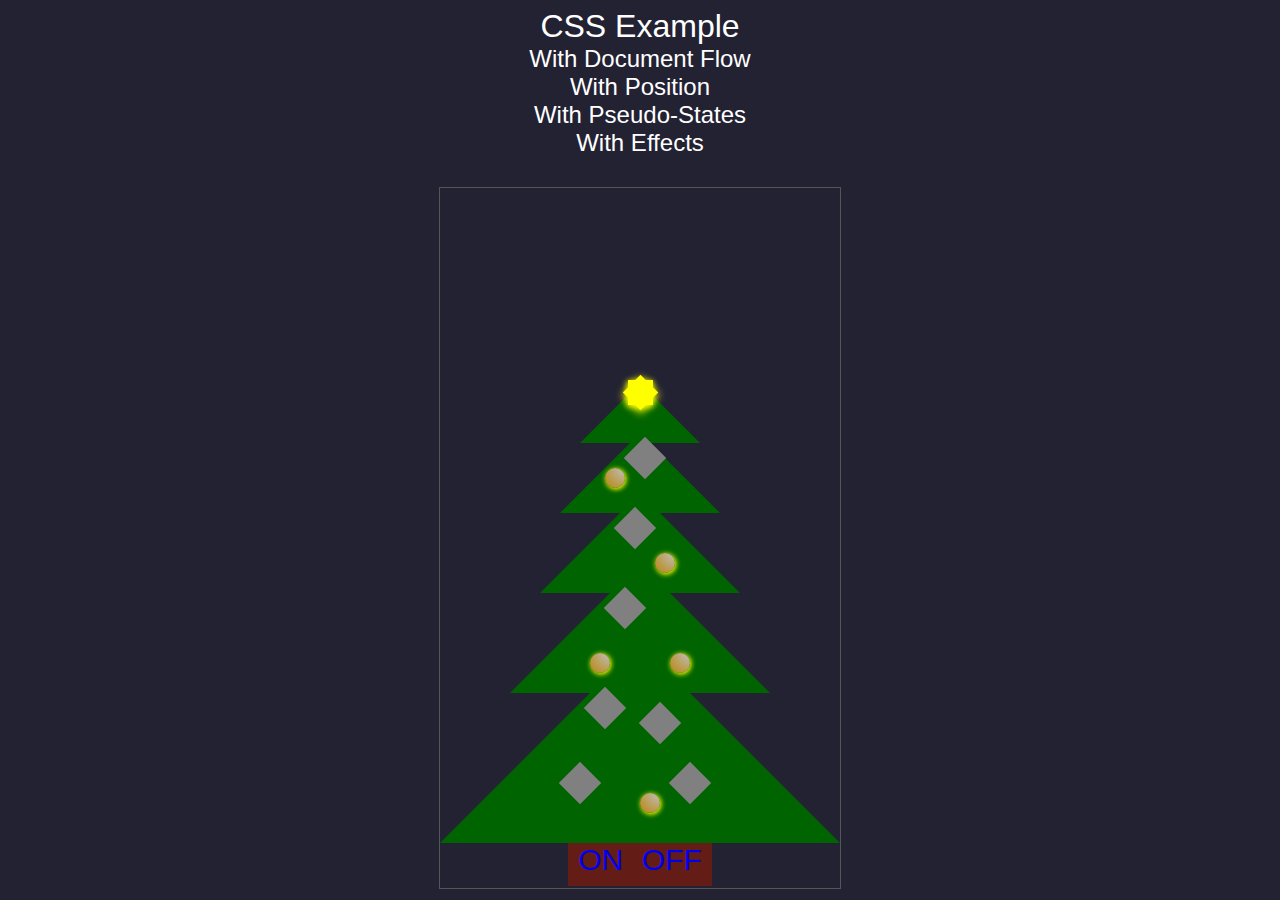
<file: christmas tree/index.html>
<!DOCTYPE html>
<html lang="en">
<head>
    <meta charset="UTF-8">
    <title>Christmas Tree | CSS</title>
    <link rel="stylesheet" href="style.css">
    
</head>
<body>
    <h1>CSS Example</h1>
    <h2>With Document Flow</h2>
    <h2>With Position</h2>
    <h2>With Pseudo-States</h2>
    <h2>With Effects</h2>

    <div class="tree" id="l-1">
        <div>
          <div id="star"></div>
        </div>
       
        <div>
            <div class="lights"></div>
            <div class="ball">2</div>
        </div>

        <div>
            <div class="ball">2</div>
            <div class="lights"></div>
        </div>

        <div>4 <!--parent:4 | static + flow-->
            <div class="ball">1</div>
             <!--child:1 | absolute - flow  (by default isi masoara coordonatele de la fereastra)-->
             <div class="ball">2</div>
             <div class="lights"></div>
        </div>

        <div>
            <div class="ball">2</div>
            
            <div class="lights"></div>
            <div class="lights"></div>
            <div class="lights"></div>
            <div class="lights"></div>
        </div>
        <a href="#l-1" class="on-switch">ON</a>
        <a href="#" class="on-switch">OFF</a>

    </div>
</body>
</html>
</file>
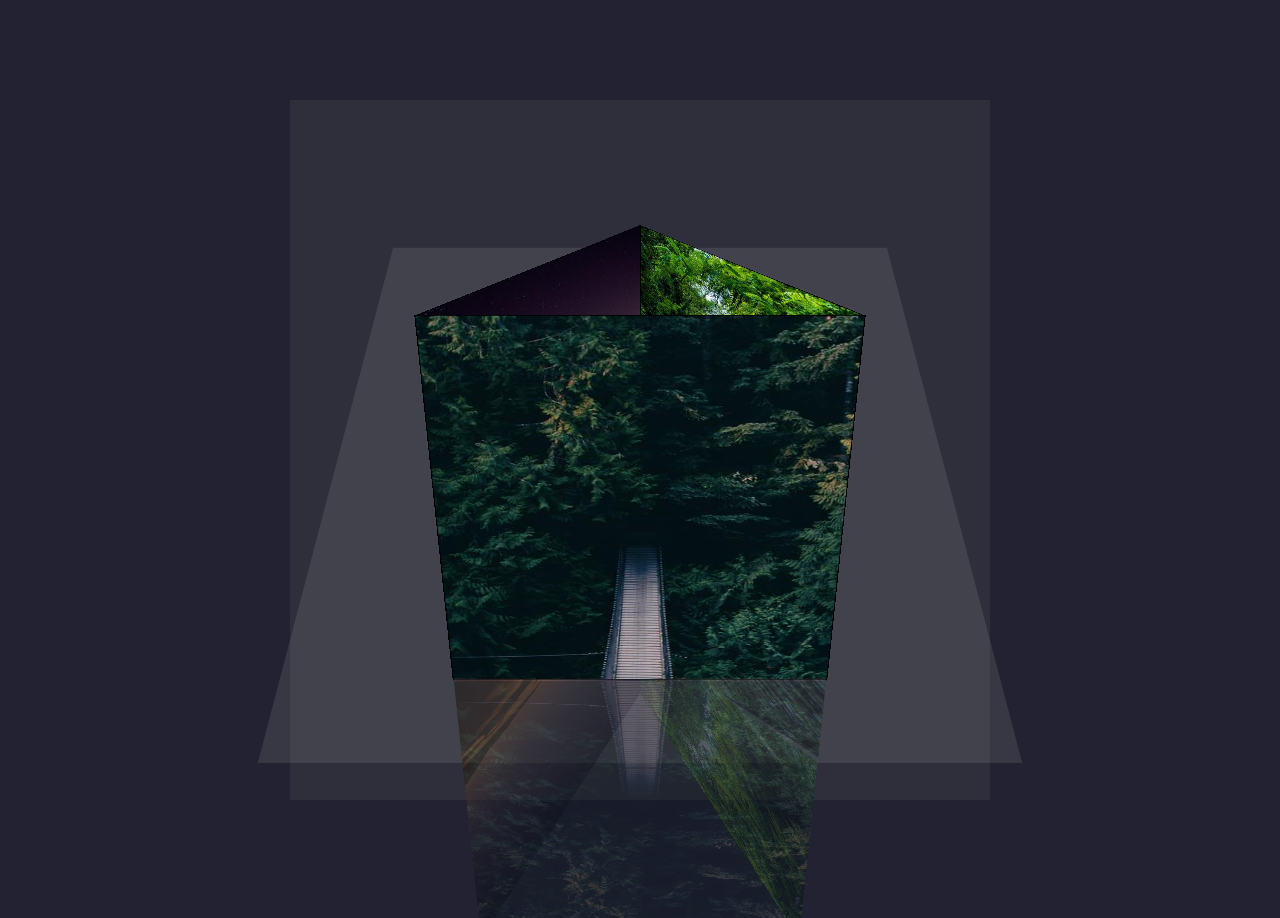
<file: CSS- 3D Carousel/index.html>
<!DOCTYPE html>
<html lang="en">
<head>
    <meta charset="UTF-8">
    <title>Pure CSS - 3D Carousel</title>
    <link rel="stylesheet" href="style.css">
</head>
<body>

    <div class="carousel abs-center">
        <div class="slides abs-center">
            <div class="abs-center" id="m1"><img src="image-1.jpg" alt=""></div>
            <div class="abs-center"><img src="image-2.jpg" alt=""></div>
            <div class="abs-center"><img src="image-3.jpg" alt=""></div>
        </div>

    </div>
    
</body>
</html>
</file>
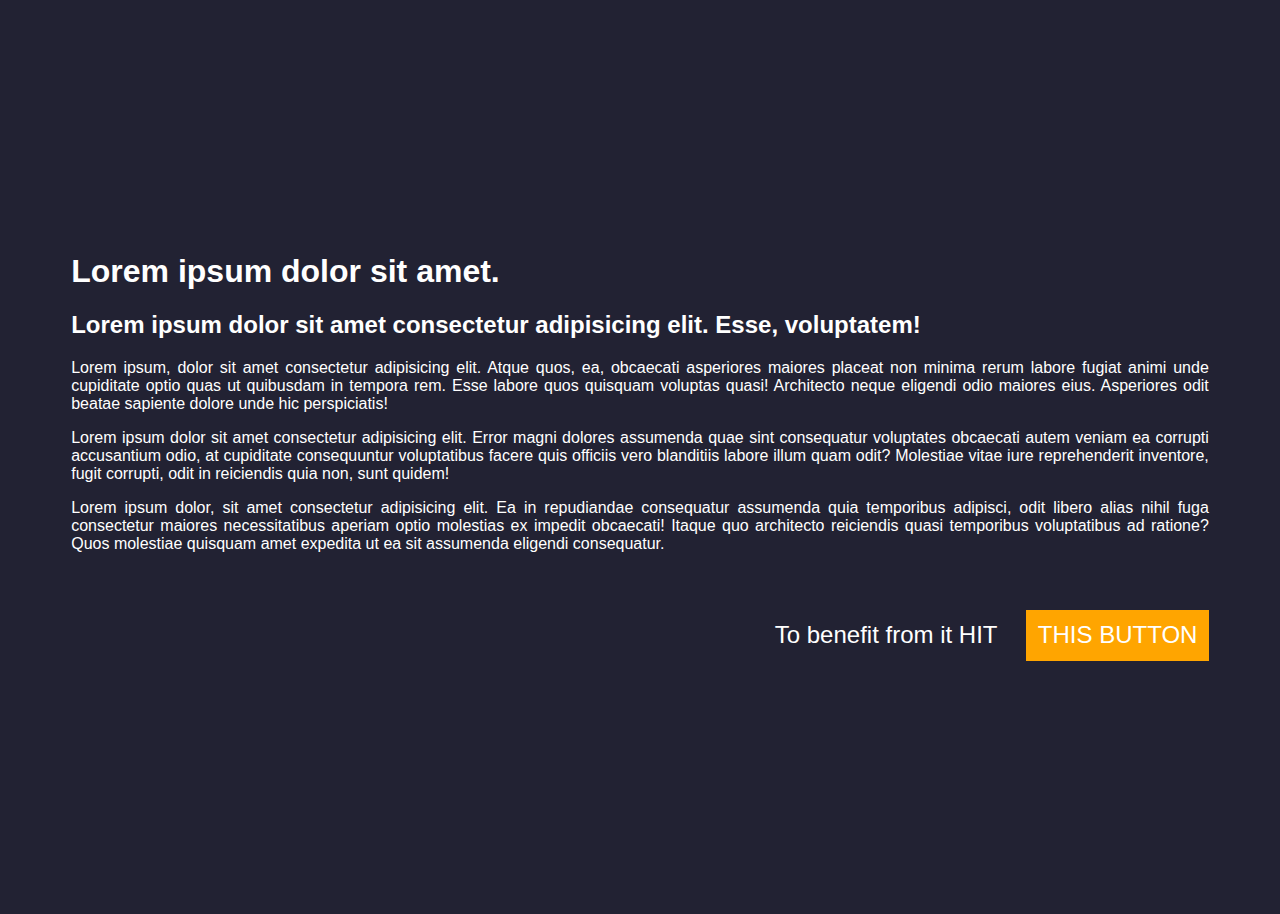
<file: modal- sticky/index.html>
<!DOCTYPE html>
<html lang="en">
<head>
    <meta charset="UTF-8">
    <title>Modal Window: pseudo + position</title>
    <link rel="stylesheet" href="style.css">
    
</head>
<body>
    
    <!-- HW1: Why MAIN? -->
    <main id="content">
       
      <h1>Lorem ipsum dolor sit amet.</h1>
      <h2>Lorem ipsum dolor sit amet consectetur adipisicing elit. Esse, voluptatem!</h2>
      <p>Lorem ipsum, dolor sit amet consectetur adipisicing elit. Atque quos, ea, obcaecati asperiores maiores placeat non minima rerum labore fugiat animi unde cupiditate optio quas ut quibusdam in tempora rem. Esse labore quos quisquam voluptas quasi! Architecto neque eligendi odio maiores eius. Asperiores odit beatae sapiente dolore unde hic perspiciatis!</p>
      <p>Lorem ipsum dolor sit amet consectetur adipisicing elit. Error magni dolores assumenda quae sint consequatur voluptates obcaecati autem veniam ea corrupti accusantium odio, at cupiditate consequuntur voluptatibus facere quis officiis vero blanditiis labore illum quam odit? Molestiae vitae iure reprehenderit inventore, fugit corrupti, odit in reiciendis quia non, sunt quidem!</p>
      <p>Lorem ipsum dolor, sit amet consectetur adipisicing elit. Ea in repudiandae consequatur assumenda quia temporibus adipisci, odit libero alias nihil fuga consectetur maiores necessitatibus aperiam optio molestias ex impedit obcaecati! Itaque quo architecto reiciendis quasi temporibus voluptatibus ad ratione? Quos molestiae quisquam amet expedita ut ea sit assumenda eligendi consequatur.</p>
    
      <p class="ad">
         To benefit from it HIT 
           <a href="#modal">
                      THIS BUTTON</a> 
        </p>
                  
    </main>
    <div id="modal">
        <!-- HW2: Is it correct to use h1 in the modal window?

            Answer: The web developmet community doesn't recommend using multiple h1 elements in one page, however there is no rule set in stone that says we cannot have more than one h1 element. 
            In this particular example we do have a modal window which is not really part of the main flow so we could get away with using an h1 element here. Personally I would use h2. While h1 allows us to use one h1 heading per sectioning element, it is not considered best practive to have multiple h1 elements. 
            
        -->
       <h2>Apply for this product</h2>
       <h3>In order to apply fill in the blank</h3>
         <form>
              <!-- HW3: Form
               +label -> input - done
               + [selct] -> prefixes [input phone]
               +full, phone - required fields - done-->
               <div>
                  <label for="name">
                      <input type="text" placeholder="full name" required id="name">
                  </label>
              </div>  

              <div> 
                  <label for="country-code">
                      <select name="country-code" id="country-code">
                          <option value="">--Country Code--</option>
                          <option value="MD">+373 🇲🇩 Moldova</option>
                          <option value="UK">+44 🇬🇧 United Kingdom</option>
                          <option value="RO">+40 🇷🇴 Romania</option>
                      </select>
                 </label>
              </div> 

              <div>
                  <label for="phone">
                      <input type="tel" placeholder="phone: +12345678" required id="phone">
                  </label>
              </div>

             <div>
                 <label for="email">
                     <input type="text" placeholder="email: john.doe@email.com" id="email">
                 </label>
             </div>

              <button>APPLY!</button>
        </form>
           <span><a href="#">x</a>  </span>
             
          
         
          
        
    </div>
    <div class="overlay"></div>
    
</body>
</html>
</file>
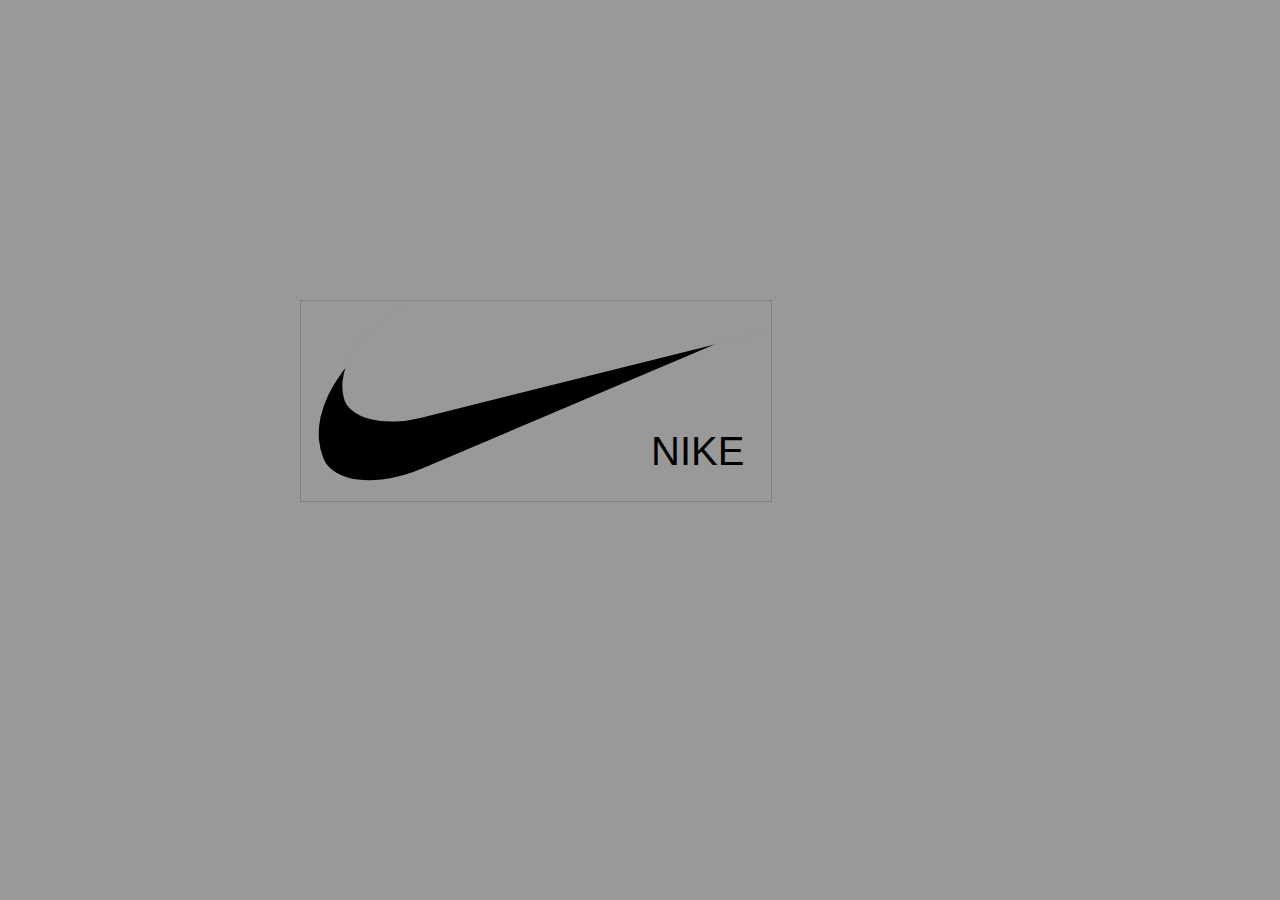
<file: nike-logo/index.html>
<!DOCTYPE html>
<html lang="en">
<head>
    <meta charset="UTF-8">
    <title>Nike Logo Practice -  :before & :after </title>
    <link rel="stylesheet" href="index.css">
    
</head>
<body>
    <div id="nike">NIKE</div>
</body>
</html>
</file>
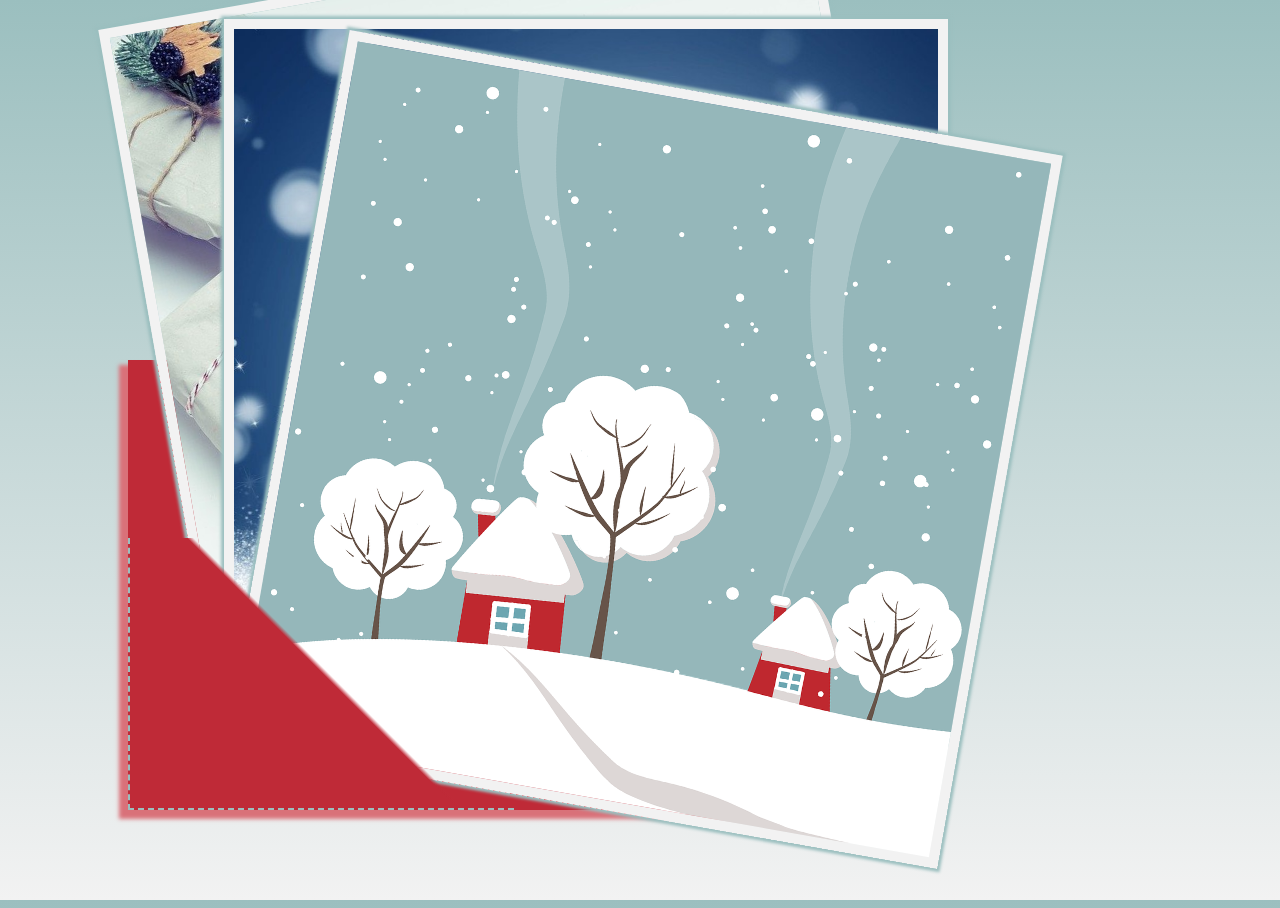
<file: pocket/index.html>
<!DOCTYPE html>
<html lang="en">
    <head>
        <meta charset="UTF-8">
        <title>CSS Positioning | Photo Pocket</title>
        <link rel="stylesheet" href="style.css">
    </head>
    <body>
        <div class="pocket">
            <img src="picture-3.jpg" alt="">
            <img src="picture-2.jpg" alt="">
            <img src="picture-1.png" alt="">

            <div class="top"></div>
            
        </div>
        
    </body>
</html>
</file>
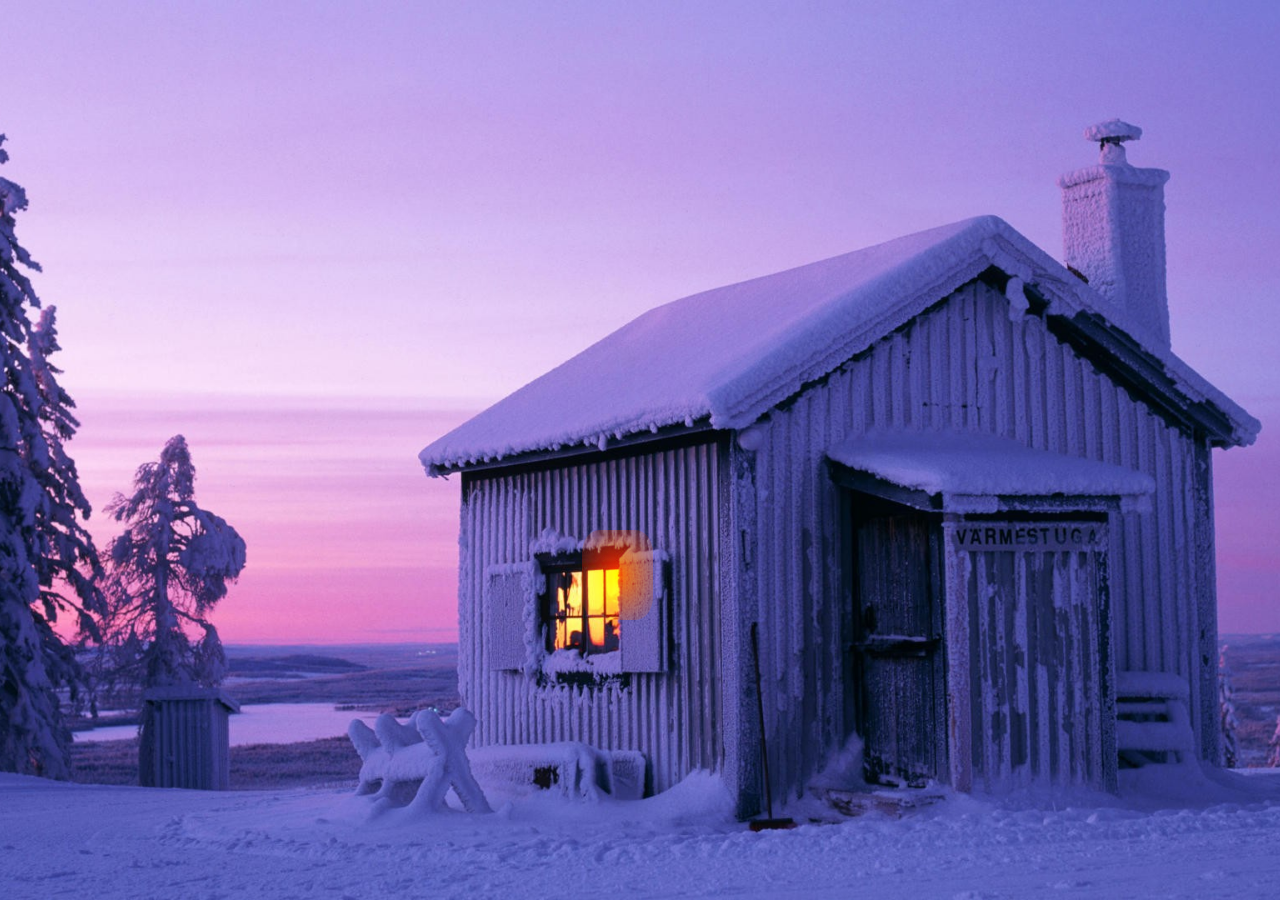
<file: winter landscape/index.html>
<!DOCTYPE html>
<html lang="en">
<head>
    <meta charset="UTF-8">
    <title>Document</title>
    <link rel="stylesheet" href="style.css">
</head>
<body>
    <div class="bg">
        
    </div>

    <div class="window-fire"></div>

    <div class="snow">
        <div class="flake"></div>
        <div class="flake"></div>
        <div class="flake"></div>
        <div class="flake"></div>
        <div class="flake"></div>
        <div class="flake"></div>
        <div class="flake"></div>
        <div class="flake"></div>
        <div class="flake"></div>
        <div class="flake"></div>

        <div class="flake small"></div>
        <div class="flake small"></div>
        <div class="flake small"></div>
        <div class="flake small"></div>
        <div class="flake small"></div>
        <div class="flake small"></div>
        <div class="flake small"></div>
        <div class="flake small"></div>
        <div class="flake small"></div>
        <div class="flake small"></div>
    </div>
</body>
</html>
</file>
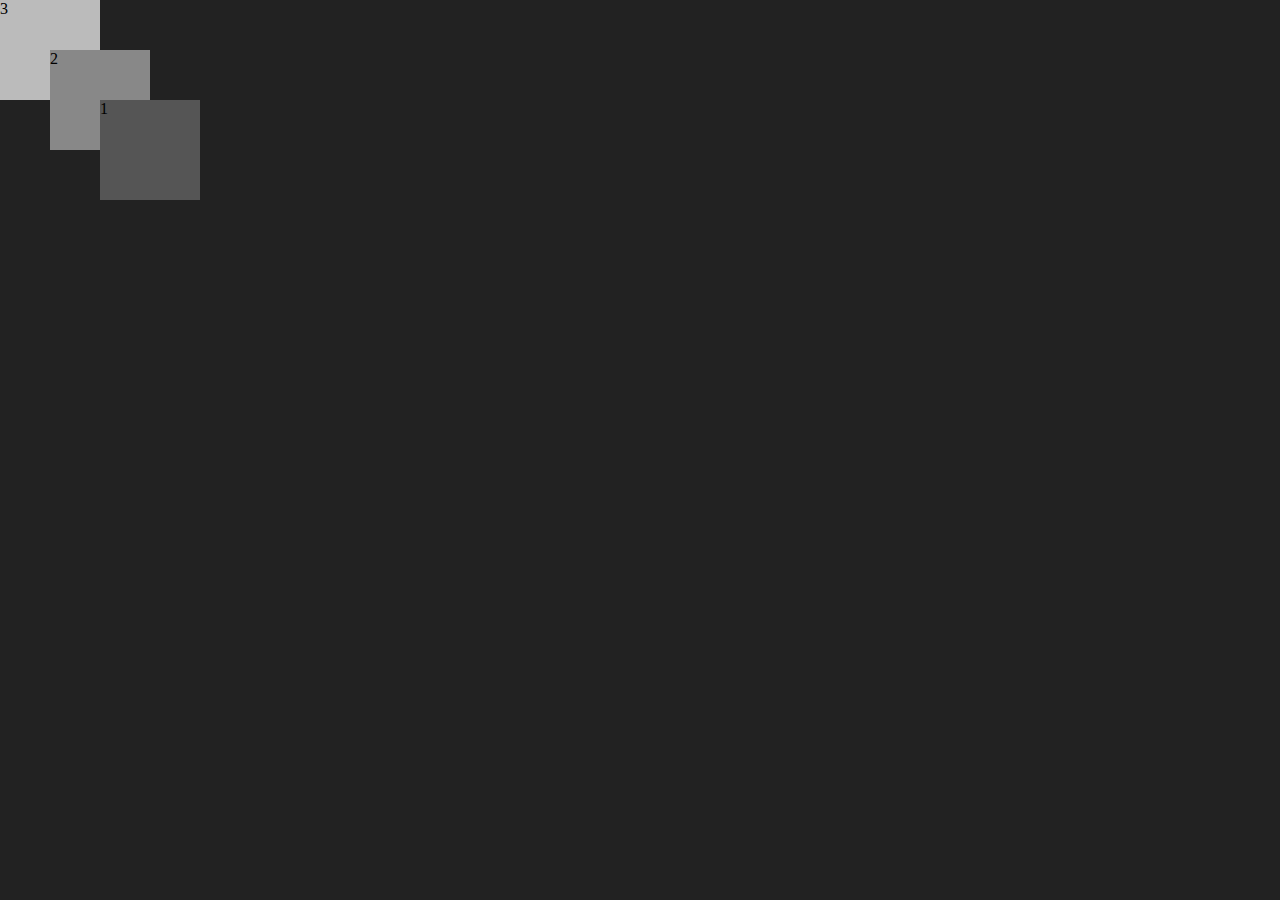
<file: absolute.html>
<!DOCTYPE html>
<html lang="en">
<head>
    <meta charset="UTF-8">
    <title>CSS Position | Absolute</title>
    <style>
        body {
            background-color: #222;
        }

        div {
            
            width: 100px;
            height: 100px;
        }

        .child-1 {
            background-color: #555;
            position: absolute;
            top: 100px;
            left:100px;
            z-index: 2;
        }

        .child-2 {
            background-color: #888;
            position: absolute;
            top: 50px;
            left:50px;
            z-index: 1;
            
        }

        .child-3 {
            background-color: #bbb;
            position: absolute;
            top:0;
            left:0;
        }
    </style>
</head>
<body>
   
       <div class="child-1">1</div>
       <div class="child-2">2</div>
       <div class="child-3">3</div>
   
    
</body>
</html>
</file>
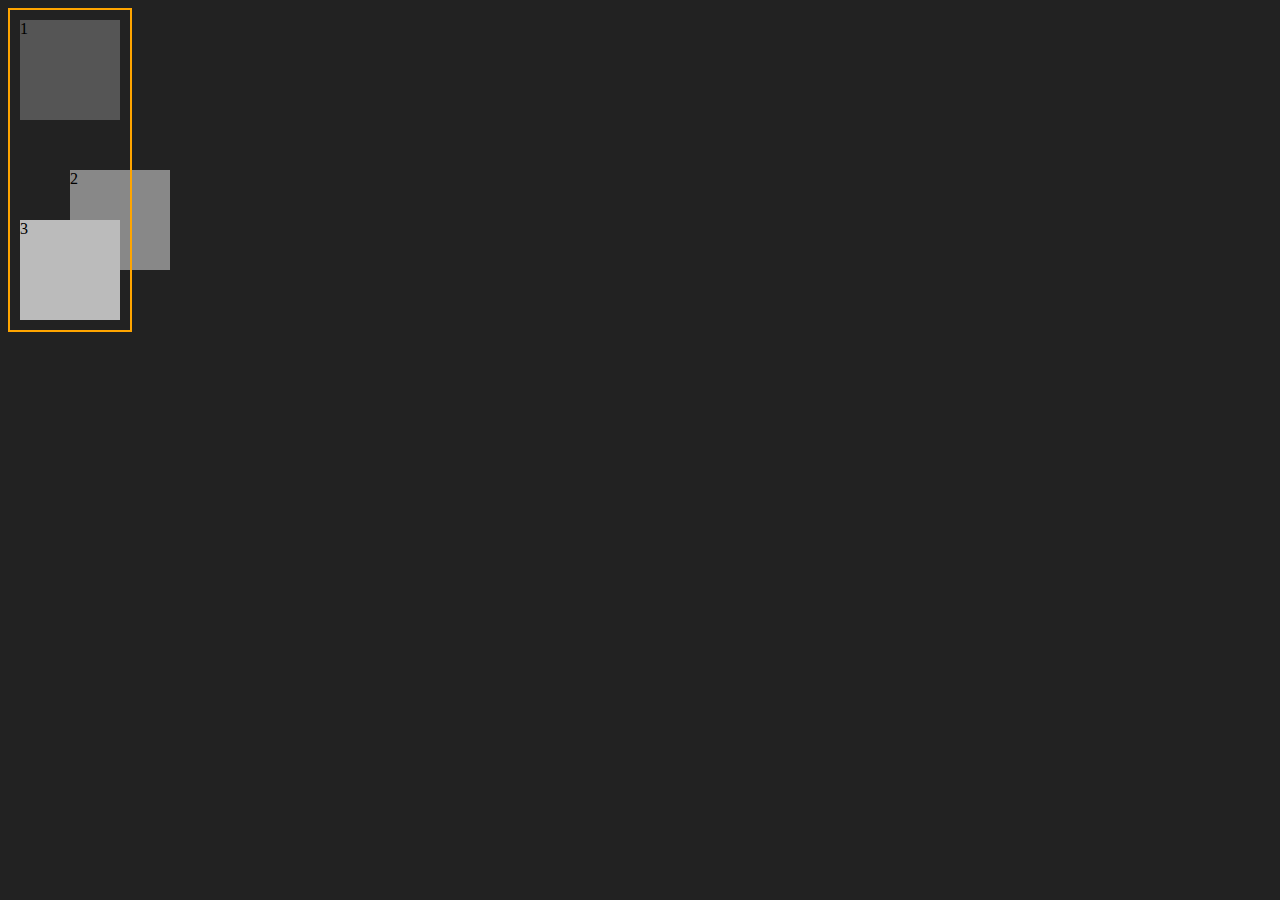
<file: relative.html>
<!DOCTYPE html>
<html lang="en">
<head>
    <meta charset="UTF-8">
    <title>CSS Positioning: Relative</title>
    <style>
        body {
            background-color: #222;
        }
        .parent {
            border: 2px solid orange;
            padding: 10px;
            display: inline-block;
        }
        .parent div {
            width: 100px;
            height: 100px;
            
        }
        .parent .child-1 {
            background-color: #555;
        }
        .parent .child-2 {
            background-color: #888;

            /* RELATIVE POSITION */
            position: relative; /*nothing changes but it gives us the posibility of moving this box around by using top,bottom, left, right */
            top: 50px; /*div moved down without changing the position of child-3; child-1 & child-3 continue to think child-2 is still placed between them*/
            left: 50px; /*visually child-2 moved by 50px lower and 50px to the right, but the browser (internally) will asume the initial position in its own calculations */
            z-index: -1;
        }
        .parent .child-3 {
            background-color: #bbb;
        }
    </style>
    
</head>
<body>
    <!--HW1:  Browser formula for BODY HEIGHT: height child-1 + height child-2 + height child-3 + (2px border x 2)-->
    <div class="parent">
        <div class="child-1">1</div>
        <div class="child-2">2</div>
        <div class="child-3">3</div>
    </div>
    
</body>
</html>
</file>
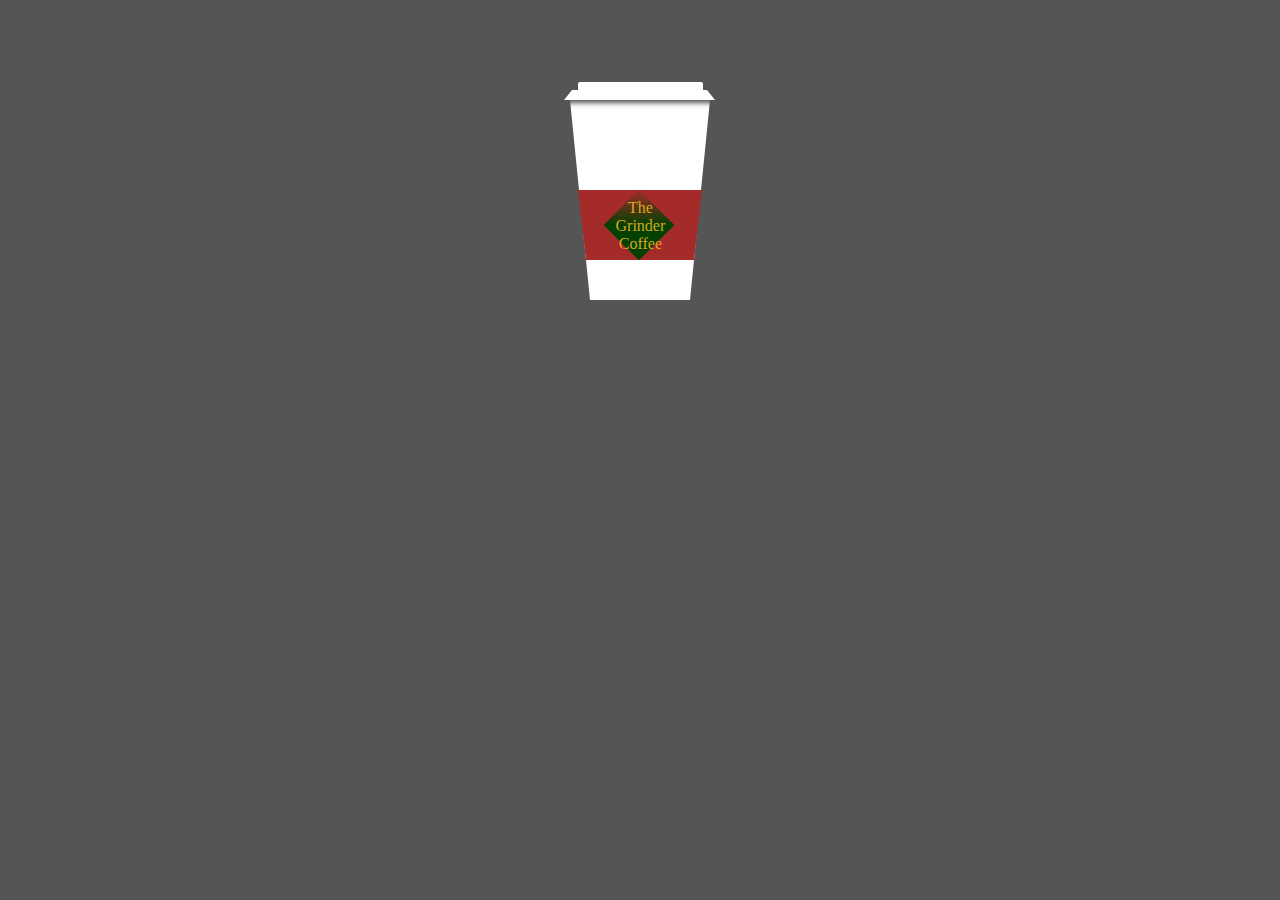
<file: coffee cup/s-cup.html>
<!DOCTYPE html>
<html lang="en">
<head>
    <meta charset="UTF-8">
    <title>Cofee Cup - CSS</title>
    <link rel="stylesheet" href="s-cup.css">
</head>
<body>
    <div class="container">
        <div class="sleeve">
            <div class="logo">
                
                <span>The Grinder Coffee</span>
            </div>
        </div>
        <div class="ring"></div>
        <div class="lid"></div>
    </div>
    
</body>
</html>
</file>
<file: christmas tree/style.css>
body {
    background-color: #223;
    color: white;
    font-family: Arial;
    text-align: center;
}

h1, h2 {
    margin: 0;
    font-weight: 100;
    text-align: center;
}

h2:last-of-type {
    margin-bottom: 30px;
}

.tree {
    width: 400px;
    height: 700px;
    border: 1px solid #555;
    display: inline-block;
    /* margin: 20px auto; */
    text-align: center;
    background-image: url(https://image.freepik.com/free-vector/christmas-snow-overlay_1048-11413.jpg);
    background-size: cover;
    
}

.tree #star:before {
  content:"";
  position: absolute;
  width: 25px;
  height: 25px;
  background-color: yellow;
  box-shadow: 2px 2px 8px 0.5px yellow;
  top: -3px;
  left: -12px;
  transform: rotate(45deg);
  z-index: 1;
}

.tree #star:after {
  content:"";
  position: absolute;
  width: 25px;
  height: 25px;
  background-color: yellow;
  box-shadow: 1px 1px 6px 0.5px yellow;
  left: -12px;
  top: -3px;
  transform: rotate(90deg);
  z-index: 2;
}

.tree > div {
    font-size: 0;
}

/* HW1: display: inline-block, table-* 
center element - WITHOUT margin */

/*HW2 - finish 1st segment - done*/

.tree > :nth-child(1) {
    /* background-color: darkred; */
    margin: 0 140px;
    border-bottom: 60px solid darkgreen;
    border-left: 60px solid transparent;
    border-right: 60px solid transparent;
    position: relative;
    margin-top: 195px;
}

.tree > :nth-child(2) {
    /* background-color: darkred; */
    margin: 0 120px;
    border-bottom: 70px solid darkgreen;
    border-left: 70px solid transparent;
    border-right: 70px solid transparent;
    position: relative;
}

.tree > :nth-child(3) {
    /* background-color: darkred; */
    margin: 0 100px;
    border-bottom: 80px solid darkgreen;
    border-left: 80px solid transparent;
    border-right: 80px solid transparent;
    position: relative;
}

.tree > :nth-child(4) {
    /* background-color: darkred; */
    margin: 0 70px;
    border-bottom: 100px solid darkgreen;
    border-left: 100px solid transparent;
    border-right: 100px solid transparent;
    position: relative;
}

.tree > :nth-child(5) {
    /* background-color: darkred; */

    border-bottom: 150px solid darkgreen;
    border-left: 150px solid transparent;
    border-right: 150px solid transparent;
    position: relative;
}

.tree .ball {
    width: 20px;
    height: 20px;
    /* background-color: darkred; */
    position: absolute;  /*absolute ptr ca se face cut, celelalte elemente inceteaza sa vada acest element*/
    /* font-size: 15px; */
    background-image: radial-gradient(at top right, silver, darkgoldenrod);
    border-radius: 100%;
    box-shadow: 1px 1px 5px 0.5px yellow;
}

.tree > :nth-child(2)> .ball {
   /* position: absolute; */
    top: 25px;
    right: 25px;

}

.tree > :nth-child(3)> .ball:nth-child(1) {
    top: 40px;
    left: 35px;;
}

.tree > :nth-child(4)> .ball:nth-child(1) {
    /*trick ca sa facem .ball sa isi masoara coordonatele de la parinte, trebuie sa scoatem parintele din pozitia statica dandui acestuia (div4) position relative
    */
    /*combinatia relative-absolute este DES utizata in CSS: parintele - relative, child - absolute (copilul masoara coordonatele de la parinte, ofera copilului o baza de coordonate)*/

    top: 60px;
    left: -20px;

}

.tree > :nth-child(4)> .ball:nth-child(2) {
    top: 60px;
    right: -20px;
}

.tree > :nth-child(5)> .ball:nth-child(1) {
    top: 100px;
    right: 30px;
}
  

.tree .lights {
    width: 30px;
    height: 30px;
    position: absolute;
    background-color:gray;
    transform: rotate(45deg);

}

.tree > :nth-child(5)> .lights:nth-child(2) {
    right: 15px;
    top: 15px;
}

.tree > :nth-child(5)> .lights:nth-child(3) {
    right: 95px;
    top: 75px;
}

.tree > :nth-child(5)> .lights:nth-child(4) {
    bottom: -105px;
    left: 85px;
}

.tree .on-switch {
    background-color:#631D16;
    text-decoration: none;
    font-size: 30px;
    padding: 10px;
    margin: -3px;
}

.tree:target .lights {
   /* background-color: cyan; */
   animation: flashing 2s infinite;
}

@keyframes flashing {
    0 {
        background-color:gray;
    }
    25% {
        background-color:cyan;
    }
    50%{
       background-color: #bfff80;
    }
    75% {
       background-color: #ff3333;
    }
    100% {
        background-color: #ff33ff;
        box-shadow: 1px 1px 5px 0.5px yellow;

    }
}
</file>
<file: CSS- 3D Carousel/style.css>
body {
    background-color: #223;
}

.abs-center {
    /* ABSOLUTE CENTER*/
    position: absolute;
    top:0;
    right:0;
    bottom: 0;
    left:0;
    margin: auto;  /*CSS trick - centru absolut - pos: abs, top, rigth, bottom, left w/value 0 & margin - auto*/
}


.carousel {
    background-color: #5554;
    width: 700px;
    height: 700px;

    perspective: 800px ; /*perspective se da parintelui elementului care vrem sa il rotim, cazul dat - inclinam slides*/
}

    

.carousel .slides {
    background-color: #7774;
    width: 600px;
    height: 600px;

    transform: rotateX(35deg);
    perspective: 800px ;
}

.carousel .slides div {
   background-color: #131;
   width: 400px;
   height: 600px;
   border: 1px solid black;

   transform-origin: center center -115px;
}




.carousel .slides div:nth-child(1) {
    transform: rotateX(-42deg) scaleY(1);
    z-index: 1;
    /* opacity: 0.25; */

    animation: rot-1 30s infinite linear;
}

.carousel .slides div:nth-child(1):after {
    content: "";
    display: block;
    background-image: URL(image-1.jpg);
    width: inherit;
    height: inherit;
    transform: scaleY(-1);
    opacity: 0.3;
    
}

.carousel .slides div:nth-child(1):hover {
    /* opacity: 1; */
}

.carousel .slides div:nth-child(2) {
    transform: rotateX(-42deg) rotateY(120deg) scaleY(1); 
    /* opacity: 0.25; */


    animation: rot-2 30s infinite linear;
}

.carousel .slides div:nth-child(2):after {
    content: "";
    display: block;
    background-image: URL(image-2.jpg);
    width: inherit;
    height: inherit;
    transform: scaleY(-1);
    opacity: 0.3;
}

.carousel .slides div:nth-child(2):hover {
    /* opacity: 1; */
}


.carousel .slides div:nth-child(3) {
    transform: rotateX(-42deg) rotateY(240deg) scaleY(1);
    /* opacity: 0.25; */

    animation: rot-3 30s infinite linear;
}

.carousel .slides div:nth-child(3):after {
    content: "";
    display: block;
    background-image: URL(image-3.jpg);
    width: inherit;
    height: inherit;
    transform: scaleY(-1);
    opacity: 0.3;

    
}

.carousel .slides div:nth-child(3):hover {
    /* opacity: 1; */
}


@keyframes rot-1 {
0% {
    transform: rotateX(-42deg) rotateY(0deg) scaleY(1);
    z-index: 1;
    filter: brightness(100%);
}

44% {
    transform: rotateX(-42deg) rotateY(158.4deg) scaleY(1);
    z-index: 0;
    filter: brightness(1%);
}

100% {
    transform: rotateX(-42deg) rotateY(360deg) scaleY(1);
    z-index: 2;
    filter: brightness(100%);
}
}

@keyframes rot-2 {
    0% {
        transform: rotateX(-42deg) rotateY(120deg) scaleY(1);
        z-index: 0;
        filter: brightness(1%);
    }

    88% {
        transform: rotateX(-42deg) rotateY(436.8deg) scaleY(1);
        z-index: 1;
        filter: brightness(100%);
    }
    
    100% {
        transform: rotateX(-42deg) rotateY(480deg) scaleY(1);
        z-index: -1;
        filter: brightness(1%);
    }
    }

    @keyframes rot-3 {
        0% {
            transform: rotateX(-42deg) rotateY(240deg) scaleY(1);
            
        }

      100% {
            transform: rotateX(-42deg) rotateY(600deg) scaleY(1);
            filter: brightness(1%);
        }
        }

/* HW1 - initial low opacity   -> :hover - opacity high
   HW2 - add props in animation - while slides in background - filter: brightness ()
   HW3 - add image reflections - 2 same images in same div - gradient
/* -  */
</file>
<file: modal- sticky/style.css>
body {
    font-family: Arial;
    background-color: #223;
    color: white;
}

#content {
    width: 90%;
    margin: 20% auto;
    
}

#content p {
    text-align: justify;
}
#content .ad {
    
    font-size: 150%;
    margin: 5% 0;
    text-align: right;
    
}



/* #content .ad div {
    display: inline-block;
    width: 100px ;
    height: 100px;
    border: 1px solid white;
    position: relative;
    
    border-radius: 100%;
    white-space: nowrap;
    box-shadow: 1px 1px 6px 2px orange;
} */
#content a {
    background-color: orange;
    color:#fff;
    padding: 1%;
    text-decoration: none;
    margin-left: 2%;
    display: inline-block;
    box-shadow: 0 0 0 0 peru;
    animation: pulse 2s infinite linear;

    
    
   
}

#content a:hover {
    animation-play-state: paused;
}


@keyframes pulse {
	0% {
		transform: scale(1);
	
	}
	
	50% {
        transform: scale(1.1);
        filter: drop-shadow(2px 2px 4px white)
        
	}
	
	100% {
		transform: scale(1);
        
	}
}   


/* MODAL Window */

#modal {
    background-color: #678;
    padding: 5%;
   
    display: none;
    position: fixed;

    top: 30%;
    /* bottom: 30%; */
    left: 25%;
    right: 25%;
    z-index: 1;
}

#modal:target {
    display: block;
}

#modal form > div {
    /* width: 50px; */
    height: 10px;
    background-color: #fff;
    border: 1px solid #678;
    border-radius: 4px;
    padding: 3%;
    width: 80%;

}

#modal form > div:hover {
    border: 2px solid black;
}

input {
    background-color: transparent;
    border: 0px solid;
    height: 20px;
    width: 160px;
    color: #CCC;
}


select {
    color: #999;
}

#modal button {
    padding: 2%;
    width: 86.5%;
    border-radius: 6px;
}

#modal button:hover {
    color: black;
    font-weight: bold;
    background-color:#e6f2ff;
}

#modal a {
  width: 2em;
  height: 2em;
  display: block;
  text-align: center; /*a se afla intr-un bloc, deci centram prin text-align*/
  line-height: 2em;
  background-color: transparent;
  border-radius: 2em;
  text-decoration: none;
  color: #333;
  position: absolute;
  top: 10px;
  right: 10px;
      
}

#modal a:hover {
    background-color: #fff;
    color: red;
    font-size: 1.25em;
}

  
  
  



#modal:target+.overlay {
    position: fixed;
    width: 100%;
    height: 100%;
    top:0;
    left:0;
    background-color: #000A;
}

/* 
  HW4 - UX:
  - X, this button, elementele form - add hover effects when active
  - this button - add animation - pulse, border changes, etc, 
  - use em for TEXT (instead of %, margin, padding, font-size)
  */
</file>
<file: nike-logo/index.css>
body {
    background-color: #999;
}

#nike {
    position: absolute;
    top: 300px;
    left: 300px;
    width: 470px;
    height: 200px;
    border: 1px solid gray;
    overflow: hidden;
    font-family: Arial, sans-serif;
    font-size: 40px;
    line-height: 300px;
    text-indent: 350px;
    z-index: 3;
}

#nike:before {
    content: "";
    position: absolute;
    top:-250px;
    left:190px;
    width: 150px;
    height: 550px;
    background: black;
    border-top-left-radius: 60px 110px;
    border-top-right-radius: 130px 220px;
    transform: rotate(-113deg);
    z-index: 1;
}

#nike::after {
    content: "";
    position: absolute;
    top:-235px;
    left:220px;
    width: 120px;
    height: 500px;
    background: #999;
    border-top-left-radius: 60px 110px;
    border-top-right-radius: 130px 220px;
    transform: rotate(-104deg);
    z-index: 2;

}
</file>
<file: pocket/style.css>
.pal {
    color: #BF2A37;
    color: #D97179;
    color: #9BBFBF;
    color: #735B53;
    color: #F2F2F2;

}

html {
    height: 100%;
}

body {
  background-image:linear-gradient(#9BBFBF, #F2F2F2);
  height: 100%;
}

.pocket {
 position: absolute;
 left: 10%;
 bottom: 10%;
 width: 50%; 
 height: 50%;

 background-image: linear-gradient(45deg, #BF2A37 49%, transparent 51%);
   /* gradul gradientului se precizeaza primul, apoi culorile cu % unde dorim sa se inceapa trecerea gradientului */
 box-shadow: -7px 7px 4px 2px #D97179;
 
 /* border: 2px dashed  #9BBFBF;
 border-top: none;
 border-right: none; */

}

.pocket img {
    /* opacity: 0.5; */
    width: 110% ;
    
    position: absolute; /*Img isi masoara coordonatele de la pocket DOAR ptr ca pocket este tot positionat prin position*/
    left: 15%;
    bottom: 15%;
    
    border: 10px solid #F2F2F2;
    box-shadow: 0 0 3px 3px #9BBFBF;
    
    transform-origin: left bottom;
    
}

.pocket img:nth-child(1) {
    transform: rotate(-10deg);
}

.pocket img:nth-child(3) {
    transform: rotate(10deg);
}

/*by default rotirea in transform se face de la un centru imaginar de greutate care se afla in mijlocul blocului (img in cazul dat). Acest centru de greutate se poate modifica prin TRANSFORM ORIGIN */

.pocket .top {
 position: absolute;
 left: 0%;
 bottom: 0%;

 width: 60%; 
 height: 60%;
 background-image: linear-gradient(45deg, #BF2A37 50%, transparent 51%);
 /* box-shadow: -7px 7px 4px 2px #D97179; */
 border: 2px dashed  #9BBFBF;
 border-top: none;
 border-right: none;
   
 
}
</file>
<file: winter landscape/style.css>
html {
     /*observam ca animatia nu functioneaza corect si am adaugat /bg*/
}

body {
    margin: 0;
    overflow: hidden; /* ascunde tot ce este in afara body*/

   /* filter: blur(10px);  -nu se aplica blur pe background, DOAR pe continut*/
}

.bg {  /*.bg este un fix ca toate animatiile sa funtioneze correct si concomitent */
    width: 100vw;
    height: 100vh; /*dimensiunea pe verticala se calculeaza automat si daca marim valoarea vh, imaginea se va extinde pe verticala*/
    position: absolute;

    background-image: url(bg.jpg);
    background-repeat: no-repeat;
    background-size: cover; /*regim inteligent care se adapteaza dupa fereastra*/
    background-position: 60% bottom;

    animation: day-night 30s infinite;
}

.window-fire {
    width: 5.5%;
    height: 10%;
    background: radial-gradient(darkorange, transparent);
    position: absolute;
    top: 58.9%;
    left: 45.5%;

    

    border-radius: 25%;

    mix-blend-mode: hard-light;

    animation: burn 2s infinite;
}


.snow {
    /* background-color: blue; */
    position: absolute;
    width: 100%;  /*w/h se masoara fata de fereastra ptr ca position e absolute*/
    height: 98%;
    animation: day-night 30s infinite;
}

.snow .flake {
    position: absolute;
    top: -3%;
    width: 20px;
    height: 20px;
    border-radius: 100%;
    background-image: radial-gradient(white, transparent);

    
}



.snow .flake:nth-child(3n) {
    animation: flake-anim-1 20s infinite linear;
}

.snow .flake:nth-child(2n) {
    animation: flake-anim-2 20s infinite linear;
}

.snow .flake.small {
    width: 12px;
    height: 12px;
   animation-duration: 30s;
}

.snow .flake:nth-child(1) {
    left: 23%;
    animation-delay: 1s;
}

.snow .flake:nth-child(2) {
    left: 14%;
}

.snow .flake:nth-child(3) {
    left: 36%;
    animation-delay: 4s;
}

.snow .flake:nth-child(4) {
    left: 40%;
    animation-delay: 0.5s;
}
.snow .flake:nth-child(5) {
    left: 55%;
    animation-delay: 3s;
}
.snow .flake:nth-child(6) {
    left: 69%;
    animation-delay: 7s;
}
.snow .flake:nth-child(7) {
    left: 75%;
    animation-delay: 5.5s;
}
.snow .flake:nth-child(8) {
    left: 83%;
    animation-delay: 2s;
}
.snow .flake:nth-child(9) {
    left: 97%;
    animation-delay: 9s;
}
.snow .flake:nth-child(10) {
    left: 5%;
    animation-delay: 10s;
}


.snow .flake.small:nth-child(11) {
    left: 13%;
    animation-delay: 1s;
}

.snow .flake.small:nth-child(12) {
    left: 24%;
    animation-delay: 13s;
}

.snow .flake.small:nth-child(13) {
    left: 86%;
    animation-delay: 1s;
}

.snow .flake.small:nth-child(14) {
    left: 45%;
    animation-delay: 0.5s;
}
.snow .flake.small:nth-child(15) {
    left: 50%;
    animation-delay: 17s;
}
.snow .flake.small:nth-child(16) {
    left: 19%;
    animation-delay: 9s;
}
.snow .flake.small:nth-child(17) {
    left: 70%;
    animation-delay: 5.5s;
}
.snow .flake.small:nth-child(18) {
    left: 27%;
    animation-delay: 12s;
}
.snow .flake.small:nth-child(19) {
    left: 94%;
    animation-delay: 18s;
}
.snow .flake.small:nth-child(20) {
    left: 19%;
    animation-delay: 5s;
}





@keyframes flake-anim-1 {
    from { 
        top: -3%;
        opacity: 1;
    }
    50% { 
        top: 100%;
        opacity: 1;
    }
    to {
        top: 100%;
        opacity: 0;
    }
}

@keyframes flake-anim-2 {
    from { 
        top: -3%;
        opacity: 1;
    }
    50% { 
        top: 95%;
        opacity: 1;
    }
    to {
        top: 100%;
        opacity: 0;
    }
}

@keyframes day-night {
    from {
        filter: grayscale(0%) brightness(110%);
    }
    50% {
        filter: grayscale(80%) brightness(10%);
    }
    to {
        filter: grayscale(0%) brightness(110%);
    }
}

@keyframes burn {
    from {opacity: 0.6;}
    20% {opacity: 0.8;}
    30% {opacity: 0.9;}
    50% {opacity: 0.8;}
    70% {opacity: 0.6;}
    70% {opacity: 0.65;}
    to  {opacity: 0.9;}
}
</file>
<file: coffee cup/s-cup.css>
body {
    background-color: #555;
    text-align: center;
    margin-top: 100px;
}

.container {
    display: inline-block;
    position: relative;
    width: 100px;height: 0;
    border-top: 200px solid white;
    border-left: 20px solid transparent;
    border-right: 20px solid transparent;
    
    
    
}

.sleeve {
    position: absolute;
    bottom: 40px;
    right: -12px;

    width: 108px;height: 0;
    border-top: 70px solid brown;
    border-left: 8px solid transparent;
    border-right: 8px solid transparent;
}

.sleeve .logo {
    position: absolute;
    bottom: 10px;
    left: 28px;
    width: 50px;
    height: 50px;
    background-image: linear-gradient(45deg, rgb(2, 65, 2) 49%, transparent);
    transform: rotate(-45deg);
    
}

.logo span {
    display: block;
    transform: rotate(45deg);
    color: goldenrod;
}


.ring {
    position: absolute;
    bottom: 200px;
    right: -25px;

    width: 135px; height: 0;
    border-bottom: 10px solid white;
    border-left: 8px solid transparent;
    border-right: 8px solid transparent;
    box-shadow: 0 3px 5px #555;

}

.lid {
    position: absolute;
    bottom: 208px;
    left: -12.5px;

    width: 125px; height: 10px;
    background-color: #fff;
    border-radius: 2px;
    
}
</file>
